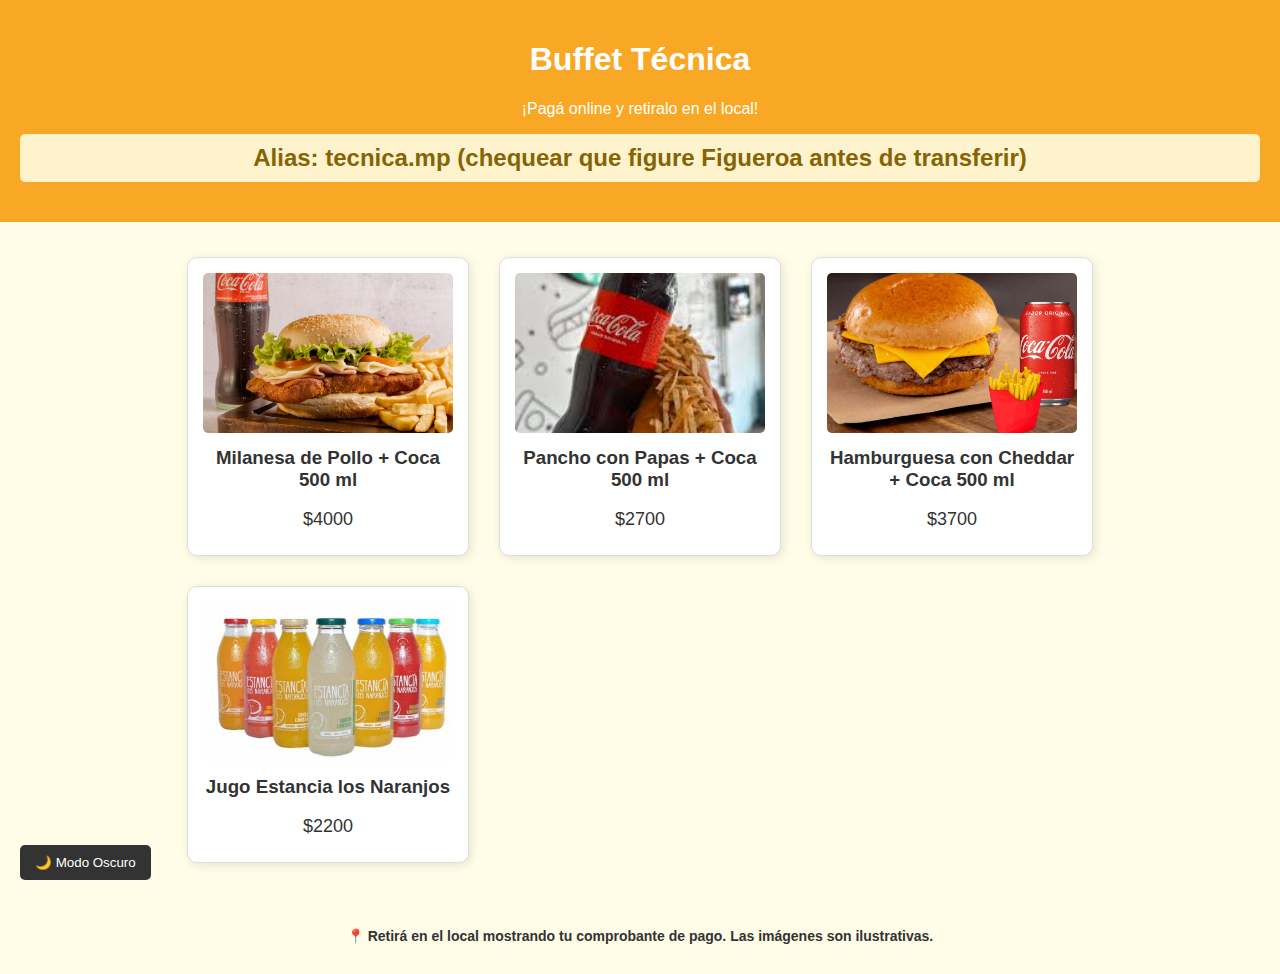
<file: index.html>
<!DOCTYPE html>
<html lang="es">

<head>
    <meta charset="UTF-8" />
    <meta name="viewport" content="width=device-width, initial-scale=1.0" />
    <title>Buffet Técnica</title>
    <link rel="stylesheet" href="styles.css" />
    <script defer src="script.js"></script>
</head>

<body>
    <header>
        <h1>Buffet Técnica</h1>
        <p>¡Pagá online y retiralo en el local!</p>
        <h2 class="alias">
            Alias: tecnica.mp
            <span class="alias-hint">(chequear que figure Figueroa antes de transferir)</span>
        </h2>
    </header>

    <main class="productos">
        <div class="producto">
            <img src="img/Bar-Leo-25-scaled-e1693434371883.jpg" alt="Milanesa de pollo + coca 500 ml">
            <h3>Milanesa de Pollo + Coca 500 ml</h3>
            <p class="precio">$4000</p>
            <script src="https://www.mercadopago.com.ar/integrations/v1/web-payment-checkout.js"
                data-preference-id="31781417-8f0c2ebe-ceea-4cca-b62b-a92e65a2a0a3" data-source="button">
                </script>
        </div>

        <div class="producto">
            <img src="img/images.jpeg" alt="Pancho con papas + Coca 500 ml">
            <h3>Pancho con Papas + Coca 500 ml</h3>
            <p class="precio">$2700</p>
            <script src="https://www.mercadopago.com.ar/integrations/v1/web-payment-checkout.js"
                data-preference-id="31781417-8fc98e43-3a6e-45ea-a2e0-a09a430db2fd" data-source="button">
                </script>
        </div>

        <div class="producto">
            <img src="img/combo-brazza-burger-burger-170g-coca-cola-zero-lata.jpg"
                alt="Hamburguesa con cheddar + Coca 500 ml">
            <h3>Hamburguesa con Cheddar + Coca 500 ml</h3>
            <p class="precio">$3700</p>
            <script src="https://www.mercadopago.com.ar/integrations/v1/web-payment-checkout.js"
                data-preference-id="31781417-141bedd1-1c55-4978-b5f8-009310f36af2" data-source="button">
                </script>

        </div>

        <div class="producto">
            <img src="img/OIP.jpeg" alt="Jugo Estancia los naranjos">
            <h3>Jugo Estancia los Naranjos</h3>
            <p class="precio">$2200</p>
            <script src="https://www.mercadopago.com.ar/integrations/v1/web-payment-checkout.js"
                data-preference-id="31781417-2ab22907-c341-45c5-9b6d-99f863c28e0f" data-source="button">
                </script>
        </div>

        <div class="producto">
            <img src="img/istockphoto-1301534441-612x612.jpg" alt="Gelatina">
            <h3>Gelatina Frambuesa o Frutilla - $1000</h3>
            <script src="https://www.mercadopago.com.ar/integrations/v1/web-payment-checkout.js"
                data-preference-id="31781417-48f1d796-40b2-4d09-aaf7-e875195d815f" data-source="button">
                </script>
        </div>

        <div class="producto">
            <img src="img/OIP (1)oo.jpeg" alt="Flan de vainilla">
            <h3>Flan de Vainilla - $1500</h3>
            <script src="https://www.mercadopago.com.ar/integrations/v1/web-payment-checkout.js"
                data-preference-id="31781417-909fba0b-c451-4897-b917-ef58deb70e82" data-source="button">
                </script>
        </div>
    </main>

    <section class="agradecimiento" style="display: none">
        <p>🎉 ¡Gracias por tu compra! Recordá mostrar el comprobante en el local.</p>
    </section>

    <footer>
        <p><strong>📍 Retirá en el local mostrando tu comprobante de pago. Las imágenes son ilustrativas.</strong></p>
    </footer>
</body>

</html>
</file>
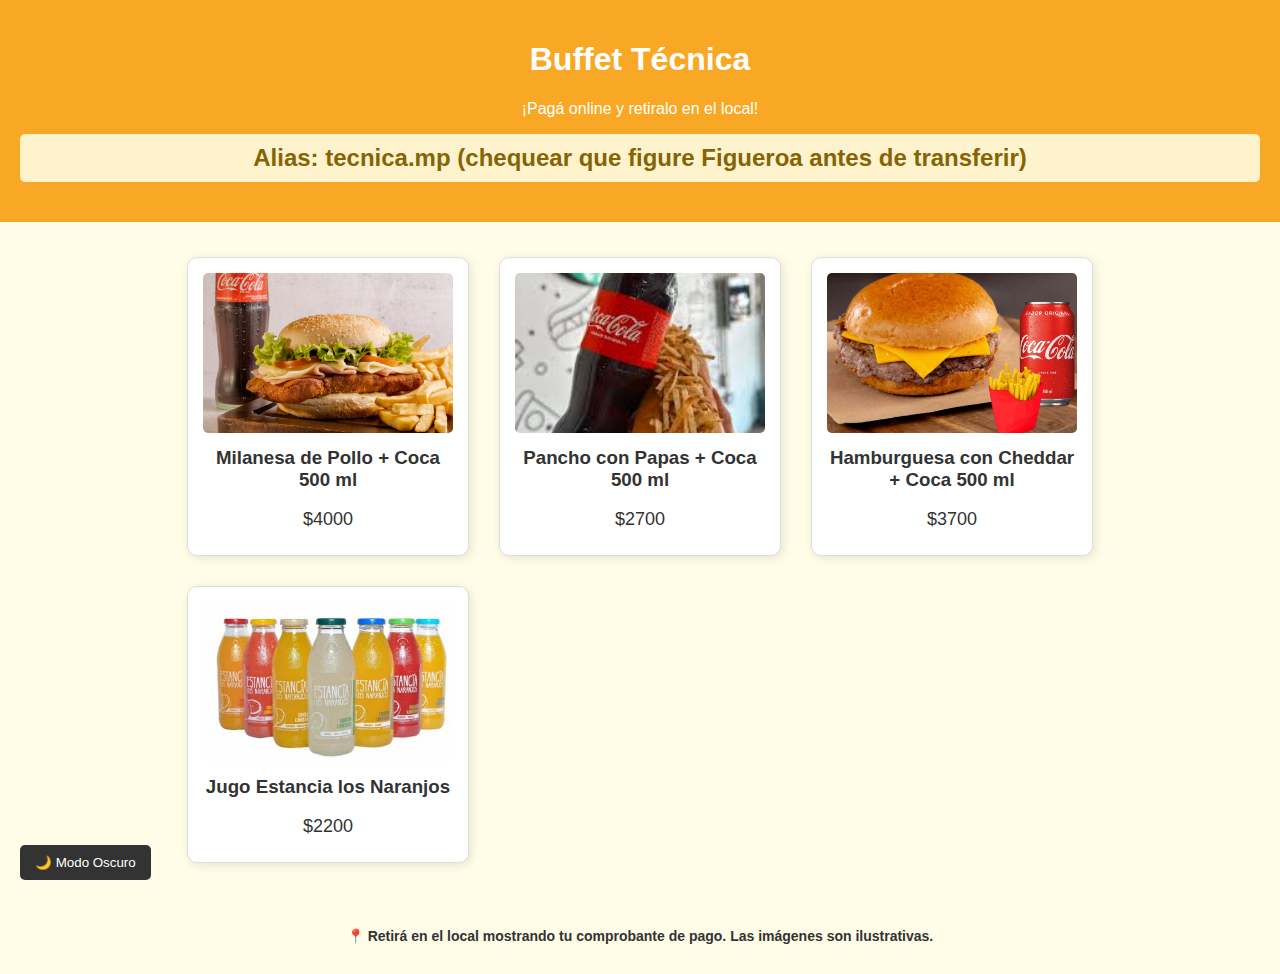
<file: index/index.html>
<!DOCTYPE html>
<html lang="es">

<head>
    <meta charset="UTF-8" />
    <meta name="viewport" content="width=device-width, initial-scale=1.0" />
    <title>Buffet Técnica</title>
    <link rel="stylesheet" href="/styles/styles.css" />
    <script defer src="/js/script.js"></script>
</head>

<body>
    <header>
        <h1>Buffet Técnica</h1>
        <p>¡Pagá online y retiralo en el local!</p>
        <h2 class="alias">
            Alias: tecnica.mp
            <span class="alias-hint">(chequear que figure Figueroa antes de transferir)</span>
        </h2>
    </header>

    <main class="productos">
        <div class="producto">
            <img src="/img/Bar-Leo-25-scaled-e1693434371883.jpg" alt="Milanesa de pollo + coca 500 ml">
            <h3>Milanesa de Pollo + Coca 500 ml</h3>
            <p class="precio">$4000</p>
            <script src="https://www.mercadopago.com.ar/integrations/v1/web-payment-checkout.js"
                data-preference-id="31781417-8f0c2ebe-ceea-4cca-b62b-a92e65a2a0a3" data-source="button">
                </script>
        </div>

        <div class="producto">
            <img src="/img/images.jpeg" alt="Pancho con papas + Coca 500 ml">
            <h3>Pancho con Papas + Coca 500 ml</h3>
            <p class="precio">$2700</p>
            <script src="https://www.mercadopago.com.ar/integrations/v1/web-payment-checkout.js"
                data-preference-id="31781417-8fc98e43-3a6e-45ea-a2e0-a09a430db2fd" data-source="button">
                </script>
        </div>

        <div class="producto">
            <img src="/img/combo-brazza-burger-burger-170g-coca-cola-zero-lata.jpg"
                alt="Hamburguesa con cheddar + Coca 500 ml">
            <h3>Hamburguesa con Cheddar + Coca 500 ml</h3>
            <p class="precio">$3700</p>
            <script src="https://www.mercadopago.com.ar/integrations/v1/web-payment-checkout.js"
                data-preference-id="31781417-141bedd1-1c55-4978-b5f8-009310f36af2" data-source="button">
                </script>

        </div>

        <div class="producto">
            <img src="/img/OIP.jpeg" alt="Jugo Estancia los naranjos">
            <h3>Jugo Estancia los Naranjos</h3>
            <p class="precio">$2200</p>
            <script src="https://www.mercadopago.com.ar/integrations/v1/web-payment-checkout.js"
                data-preference-id="31781417-2ab22907-c341-45c5-9b6d-99f863c28e0f" data-source="button">
                </script>
        </div>

        <div class="producto">
            <img src="/img/istockphoto-1301534441-612x612.jpg" alt="Gelatina">
            <h3>Gelatina Frambuesa o Frutilla - $1000</h3>
            <script src="https://www.mercadopago.com.ar/integrations/v1/web-payment-checkout.js"
                data-preference-id="31781417-48f1d796-40b2-4d09-aaf7-e875195d815f" data-source="button">
                </script>
        </div>

        <div class="producto">
            <img src="/img/OIP (1)oo.jpeg" alt="Flan de vainilla">
            <h3>Flan de Vainilla - $1500</h3>
            <script src="https://www.mercadopago.com.ar/integrations/v1/web-payment-checkout.js"
                data-preference-id="31781417-909fba0b-c451-4897-b917-ef58deb70e82" data-source="button">
                </script>
        </div>
    </main>

    <section class="agradecimiento" style="display: none">
        <p>🎉 ¡Gracias por tu compra! Recordá mostrar el comprobante en el local.</p>
    </section>

    <footer>
        <p><strong>📍 Retirá en el local mostrando tu comprobante de pago. Las imágenes son ilustrativas.</strong></p>
    </footer>
</body>

</html>
</file>
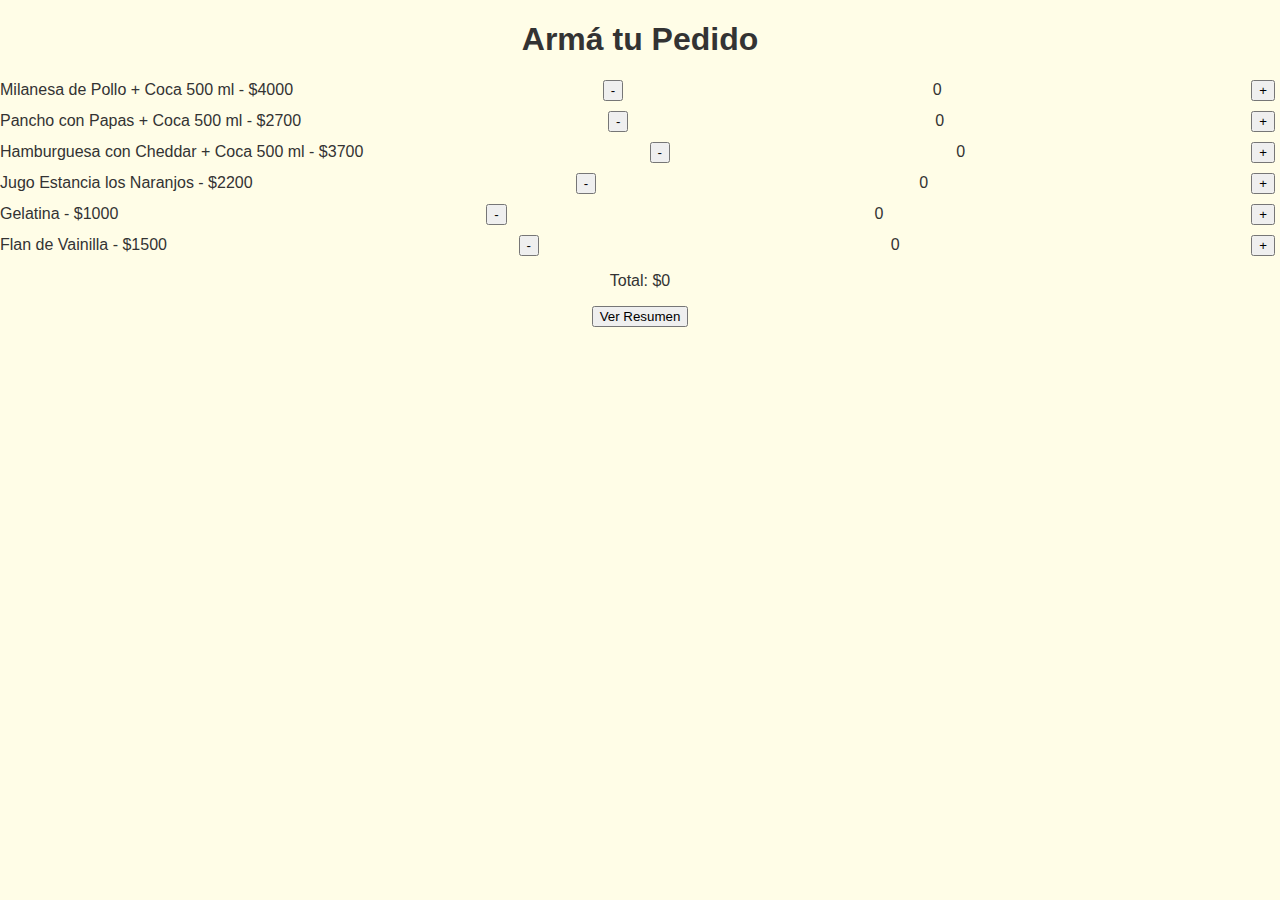
<file: pedido.html>
<!DOCTYPE html>
<html lang="es">
<head>
    <meta charset="UTF-8">
    <meta name="viewport" content="width=device-width, initial-scale=1.0">
    <title>Armar Pedido</title>
    <link rel="stylesheet" href="styles.css">
    <style>
        .pedido-item {
            display: flex;
            justify-content: space-between;
            align-items: center;
            margin: 10px 0;
        }
        .pedido-item button {
            margin: 0 5px;
        }
        #resumen {
            margin-top: 20px;
            font-weight: bold;
        }
    </style>
</head>
<body>
    <h1>Armá tu Pedido</h1>
    <div id="items"></div>
    <p id="total">Total: $0</p>
    <button id="ver-resumen">Ver Resumen</button>
    <div id="resumen" style="display:none"></div>
    <script src="pedido.js"></script>
</body>
</html>
</file>
<file: styles.css>
body {
    font-family: sans-serif;
    margin: 0;
    padding: 0;
    background: #fffde7;
    color: #333;
    text-align: center;
  }
  
  header {
    background: #f9a825;
    color: white;
    padding: 20px;
  }
  
  .productos {
    display: flex;
    flex-wrap: wrap;
    justify-content: center;
    padding: 20px;
  }
  
  .producto {
    background: #fff;
    border: 1px solid #ddd;
    border-radius: 10px;
    margin: 15px;
    padding: 15px;
    width: 250px;
    box-shadow: 2px 2px 10px rgba(0,0,0,0.1);
  }
  
  .producto img {
    width: 100%;
    height: 160px;
    object-fit: cover;
    border-radius: 5px;
  }
  
  .producto h3 {
    margin: 10px 0 5px;
  }
  
  .producto p {
    font-size: 18px;
    margin-bottom: 10px;
  }
  
  .producto a {
    background: #43a047;
    color: white;
    text-decoration: none;
    padding: 10px 15px;
    border-radius: 5px;
    display: inline-block;
  }
  
  footer {
    margin: 30px;
    font-size: 14px;
  }
  .pago-local {
    margin: 30px auto;
    padding: 20px;
    background: #e0f7fa;
    border: 1px solid #00acc1;
    border-radius: 10px;
    max-width: 400px;
    text-align: center;
  }
  
  .qr-img {
    width: 200px;
    margin-top: 10px;
  }
  header h2 {
    background: #fff3cd;
    color: #856404;
    padding: 10px;
    border-radius: 5px;
    margin-top: 15px;
  }
  .producto a {
    display: inline-block;
    padding: 12px 20px;
    background: #43a047;
    color: white;
    text-decoration: none;
    border-radius: 8px;
    margin-top: 10px;
    font-size: 16px;
  }
  .producto a:hover {
    background: #388e3c;
  }
  /* Estilos para modo oscuro y toast */
body.dark-mode {
  background-color: #121212;
  color: #f5f5f5;
}

header.dark-mode,
footer.dark-mode,
.producto.dark-mode {
  background-color: #1f1f1f;
  color: #fff;
}

.toast {
  position: fixed;
  bottom: 30px;
  right: 30px;
  padding: 15px 20px;
  background-color: #43a047;
  color: white;
  border-radius: 8px;
  display: none;
  box-shadow: 0 2px 10px rgba(0, 0, 0, 0.3);
  font-weight: bold;
  z-index: 1000;
}

#modo-oscuro-btn {
  position: fixed;
  bottom: 20px;
  left: 20px;
  padding: 10px 15px;
  background: #333;
  color: white;
  border: none;
  border-radius: 5px;
  cursor: pointer;
  z-index: 1000;
}

.producto {
  opacity: 0;
  transform: translateY(30px);
  transition: all 0.5s ease-out;
}
</file>
<file: styles/styles.css>
body {
    font-family: sans-serif;
    margin: 0;
    padding: 0;
    background: #fffde7;
    color: #333;
    text-align: center;
  }
  
  header {
    background: #f9a825;
    color: white;
    padding: 20px;
  }
  
  .productos {
    display: flex;
    flex-wrap: wrap;
    justify-content: center;
    padding: 20px;
  }
  
  .producto {
    background: #fff;
    border: 1px solid #ddd;
    border-radius: 10px;
    margin: 15px;
    padding: 15px;
    width: 250px;
    box-shadow: 2px 2px 10px rgba(0,0,0,0.1);
  }
  
  .producto img {
    width: 100%;
    height: 160px;
    object-fit: cover;
    border-radius: 5px;
  }
  
  .producto h3 {
    margin: 10px 0 5px;
  }
  
  .producto p {
    font-size: 18px;
    margin-bottom: 10px;
  }
  
  .producto a {
    background: #43a047;
    color: white;
    text-decoration: none;
    padding: 10px 15px;
    border-radius: 5px;
    display: inline-block;
  }
  
  footer {
    margin: 30px;
    font-size: 14px;
  }
  .pago-local {
    margin: 30px auto;
    padding: 20px;
    background: #e0f7fa;
    border: 1px solid #00acc1;
    border-radius: 10px;
    max-width: 400px;
    text-align: center;
  }
  
  .qr-img {
    width: 200px;
    margin-top: 10px;
  }
  header h2 {
    background: #fff3cd;
    color: #856404;
    padding: 10px;
    border-radius: 5px;
    margin-top: 15px;
  }
  .producto a {
    display: inline-block;
    padding: 12px 20px;
    background: #43a047;
    color: white;
    text-decoration: none;
    border-radius: 8px;
    margin-top: 10px;
    font-size: 16px;
  }
  .producto a:hover {
    background: #388e3c;
  }
  /* Estilos para modo oscuro y toast */
body.dark-mode {
  background-color: #121212;
  color: #f5f5f5;
}

header.dark-mode,
footer.dark-mode,
.producto.dark-mode {
  background-color: #1f1f1f;
  color: #fff;
}

.toast {
  position: fixed;
  bottom: 30px;
  right: 30px;
  padding: 15px 20px;
  background-color: #43a047;
  color: white;
  border-radius: 8px;
  display: none;
  box-shadow: 0 2px 10px rgba(0, 0, 0, 0.3);
  font-weight: bold;
  z-index: 1000;
}

#modo-oscuro-btn {
  position: fixed;
  bottom: 20px;
  left: 20px;
  padding: 10px 15px;
  background: #333;
  color: white;
  border: none;
  border-radius: 5px;
  cursor: pointer;
  z-index: 1000;
}

.producto {
  opacity: 0;
  transform: translateY(30px);
  transition: all 0.5s ease-out;
}
</file>
